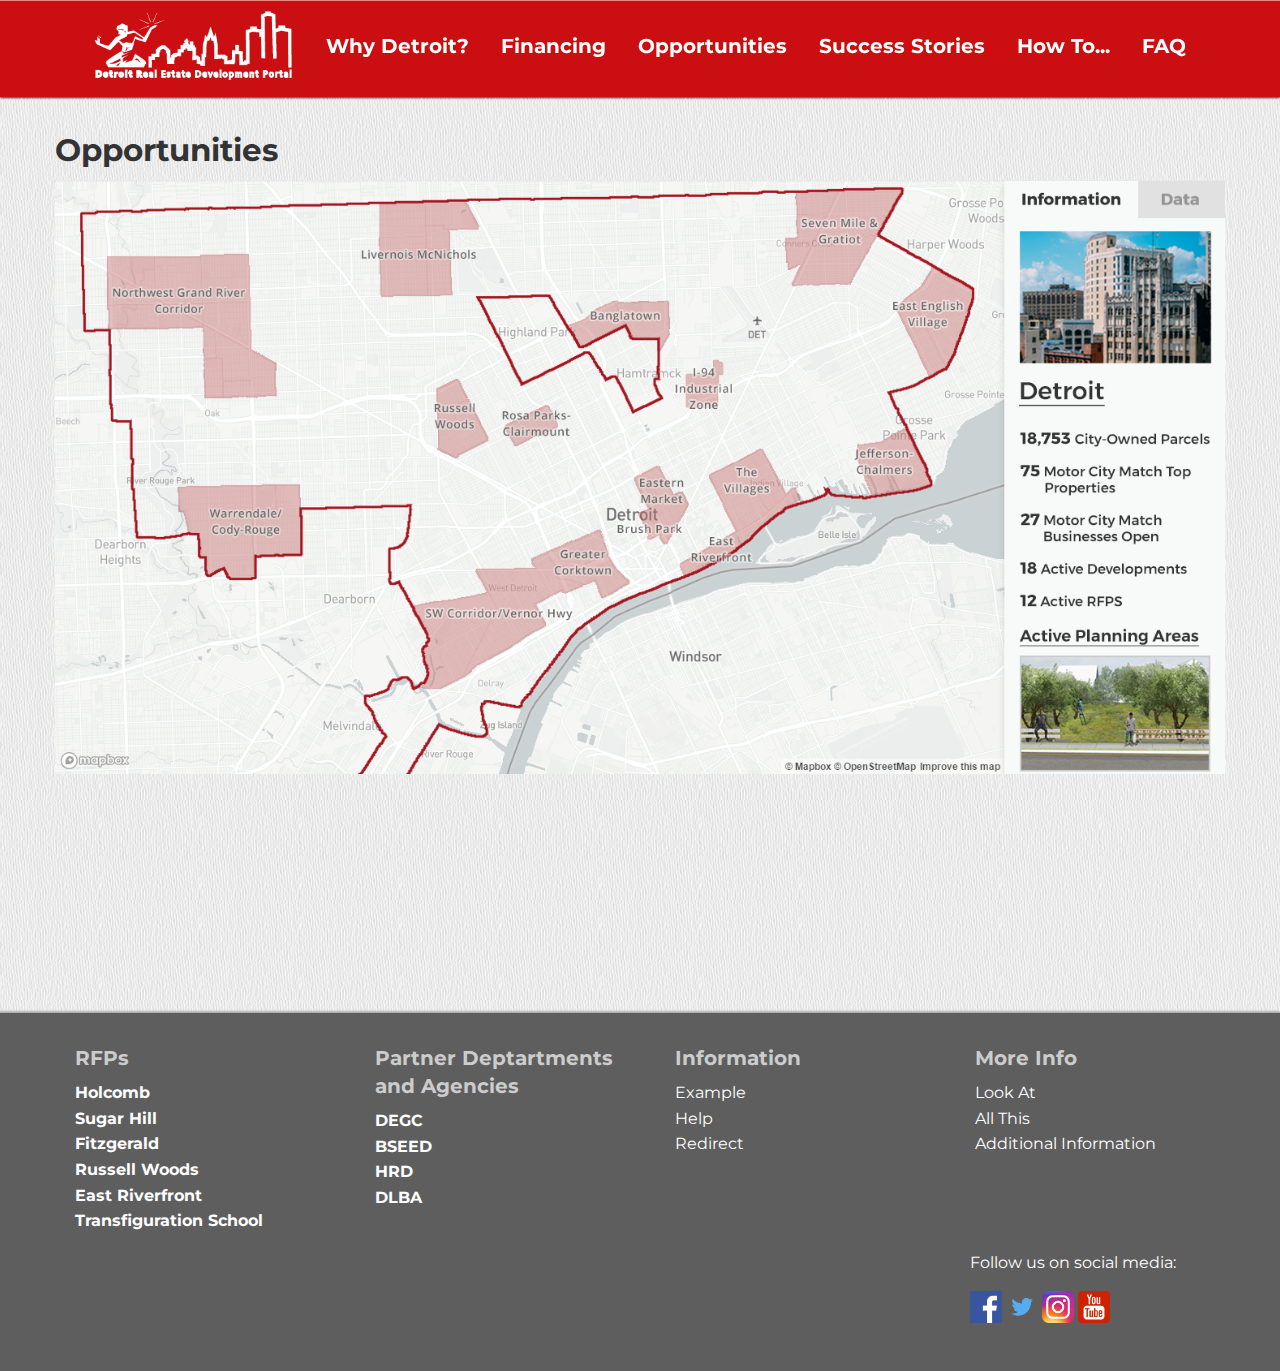
<file: pages/opportunities.html>
<!doctype html>
<html class="no-js" lang="en" dir="ltr">
  <head>
    <meta charset="utf-8">
    <meta http-equiv="x-ua-compatible" content="ie=edge">
    <meta name="viewport" content="width=device-width, initial-scale=1.0">
    <title>Detroit RED Portal</title>
    <link rel="stylesheet" href="../css/foundation.css">
    <link rel="stylesheet" href="../css/app.css">
    <link rel="stylesheet" href="../css/map.css">
    <link href="https://fonts.googleapis.com/css?family=Montserrat" rel="stylesheet">
    <script src='https://api.mapbox.com/mapbox-gl-js/v0.42.0/mapbox-gl.js'></script>
    <link href='https://api.mapbox.com/mapbox-gl-js/v0.42.0/mapbox-gl.css' rel='stylesheet' />
  </head>
  <body>
    <div id="navigation" class="grid-container full">
      <div class="grid-x grid-padding-x">
        <div class="large-12 cell" data-sticky-container>
          <ul class="menu align-center sticky red" data-sticky data-margin-top="0">
            <li><a href="../index.html" class="logo"><img src="../img/logo.png"/></a></li>
            <li><a href="../pages/why-detroit.html">Why Detroit?</a></li>
            <li><a href="../pages/financing.html">Financing</a></li>
            <li><a href="../pages/opportunities.html">Opportunities</a></li>
            <li><a href="../pages/success-stories.html">Success Stories</a></li>
            <li><a href="../pages/how-to.html">How To...</a></li>
            <li><a href="../pages/faq.html">FAQ</a></li>
          </ul>
        </div>
      </div>
    </div>  

    <div id="main-content" class="grid-container content-section">
      <div class="grid-x grid-padding-x">
          <div class="large-12 cell">
            <h3>Opportunities</h3>
              <div id='map'>
                <img class="map-pic info-map" src="../img/opportunites_map.png"/>
                <img class="map-pic data-map" style="display:none" src="../img/opportunites_map_data.png"/>
              </div>
          </div>
        </div>
      </div>

    <div id="footer" class="full content-section">
      <div class="grid-container">
        <div class="grid-x grid-padding-x">
          <div class="large-3 cell align-center">
            <ul>
              <h5>RFPs</h5>
              <li><a href="../stories/holcomb.html">Holcomb</a></li>
              <li><a href="../stories/sugar-hill.html">Sugar Hill</a></li>
              <li><a href="../stories/fitzgerald.html">Fitzgerald</a></li>
              <li><a href="../stories/russell-woods.html">Russell Woods</a></li>
              <li><a href="../stories/east-riverfront.html">East Riverfront</a></li>
              <li><a href="../stories/transfiguration.html">Transfiguration School</a></li>
            </ul>            
          </div>
          <div class="large-3 cell align-center">
            <ul>
              <h5>Partner Deptartments and Agencies</h5>
              <li><a target="_blank" href="http://www.degc.org/">DEGC</a></li>
              <li><a target="_blank" href="http://www.detroitmi.gov/bseed">BSEED</a></li>
              <li><a target="_blank" href="http://www.detroitmi.gov/hrd">HRD</a></li>
              <li><a target="_blank" href="http://www.buildingdetroit.org/">DLBA</a></li>
            </ul>            
          </div>
          <div class="large-3 cell align-center">
            <ul>
              <h5>Information</h5>
              <li>Example</li>
              <li>Help</li>
              <li>Redirect</li>
            </ul>            
          </div>
          <div class="large-3 cell align-center">
            <ul>
              <h5>More Info</h5>
              <li>Look At</li>
              <li>All This</li>
              <li>Additional Information</li>
            </ul>            
          </div>
          <div class="large-12 cell social-media align-right">
            <ul>
              <p>Follow us on social media:</p>
              <li><a target="_blank" href="http://facebook.com"><img src="../img/fb.png"/></a></li>
              <li><a target="_blank" href="http://twitter.com"><img src="../img/twitter.png"/></a></li>
              <li><a target="_blank" href="http://instagram.com"><img src="../img/insta.png"/></a></li>
              <li><a target="_blank" href="http://youtube.com"><img src="../img/youtube.png"/></a></li>
            </ul>  
          </div>
        </div>
      </div>
    </div> 

    <script src="../js/vendor/jquery.js"></script>
    <script src="../js/vendor/what-input.js"></script>
    <script src="../js/vendor/foundation.js"></script>
    <script src="../js/rfp.js"></script>
    <script src="../js/app.js"></script>
    <script>
        $('.map-pic').click(function(){
            if($('.data-map').css('display') == 'none'){
                $('.info-map').hide();
                $('.data-map').show();
            }
            else{
                $('.info-map').show();
                $('.data-map').hide();                
            }
        });
    </script>
  </body>
</html>
</file>
<file: css/app.css>
body{
    font-family: 'Montserrat',sans-serif;
    background: url('../img/bg.png') repeat;
    background-color: #EBEBEB;
}
h1, h2, h3, h4, h5, h6{
    color: #333333;
    font-weight: bold;
}
a{
  color:white;  
  font-weight: bold;
}
a:hover, a:focus{
  color:#71decf;  
}
#navigation .sticky-container{
    padding:0;
}
#navigation ul{
    width: 100% !important;
    box-shadow: 0 0.5px 0 0 #ffffff inset, 0 1px 2px 0 #333333;
}
#navigation a{
    font-size:1.25em;
    line-height: 3.5em;
    vertical-align: middle;
}
.logo img{
    max-width: 200px;
}
.red{
    background: #cb0e12;
}
.content-section{
    margin-top:2em;
    -webkit-transition:width 300ms ease-in-out, height 300ms ease-in-out;
    -moz-transition:width 300ms ease-in-out, height 300ms ease-in-out;
    -o-transition:width 300ms ease-in-out, height 300ms ease-in-out;
    transition:width 300ms ease-in-out, height 300ms ease-in-out;
}
.four-square{
    height: 7.5em;
    width: 100%;
    background-position: center !important;
}
.information{
    color: white;
    font-weight: bold;
    font-size:1em;
    background: rgba(10, 10, 10, 0.65);
    height: inherit;
    width: inherit;
    display: table;
    text-align: center;
}
.information p{
    display: table-cell;
    vertical-align: middle;
    padding:0 1em;
    letter-spacing: 0.15rem
}
.top-row{
    margin-bottom: 0px;
}
.upper-left{
    border-top-left-radius: 5px;
}
.upper-right{
    border-top-right-radius: 5px;
}
.lower-left{
    border-bottom-left-radius: 5px;
}
.lower-right{
    border-bottom-right-radius: 5px;
}
p.article-img{
    float: left;
    margin:0.8em 2em 1em 0em;
}
#where-to-start-desc{
    font-size: 1.25em;
}
#default-start, #info-start{
    padding:0 1em;
}
#info-start p{
    line-height: 1;
    margin-bottom: 1rem;
}
#info-start .info-url{
    color:;
}
#info-img{
    max-height: 250px;
    max-width: 400px;
    border-radius: 5px;
}
#where-to-start-map{
    padding: 1em 0;
}
#footer{
    box-shadow: 0 0.5px 0 0 #ffffff inset, 0 -1px 2px 0 #B3B3B3;
    background: #5e5e5e;
    padding:2em;
}
#footer h5{
    color:#cccccc;
}
#footer ul{
    list-style-type: none;
    color: white;
}
.grid-padding-x > .cell.social-media{
    padding-right: 4rem;
}
.social-media ul{
    float: right;
}
.social-media li{
    display: inline-block;
}
.social-media img{
    max-width: 2em;
}
/*------SVG-------*/
#where-to-start-svg{
    max-width: 600px;
    float: right
}
.rfp{
    cursor: pointer;
    -webkit-transition: fill .4s ease;
    -moz-transition: fill .4s ease;
    -o-transition: fill .4s ease;
    transition: fill .4s ease;   
    fill:rgba(203,14,18,0.5);
    stroke: #333333;
    stroke-width:1px;
 }
 .rfp:hover, .rfp.on{   
    fill:rgba(203,14,18,1);
    stroke-width:2;
}
</file>
<file: css/map.css>
#map{
    width:100%;
    height: 50em;
}
</file>
